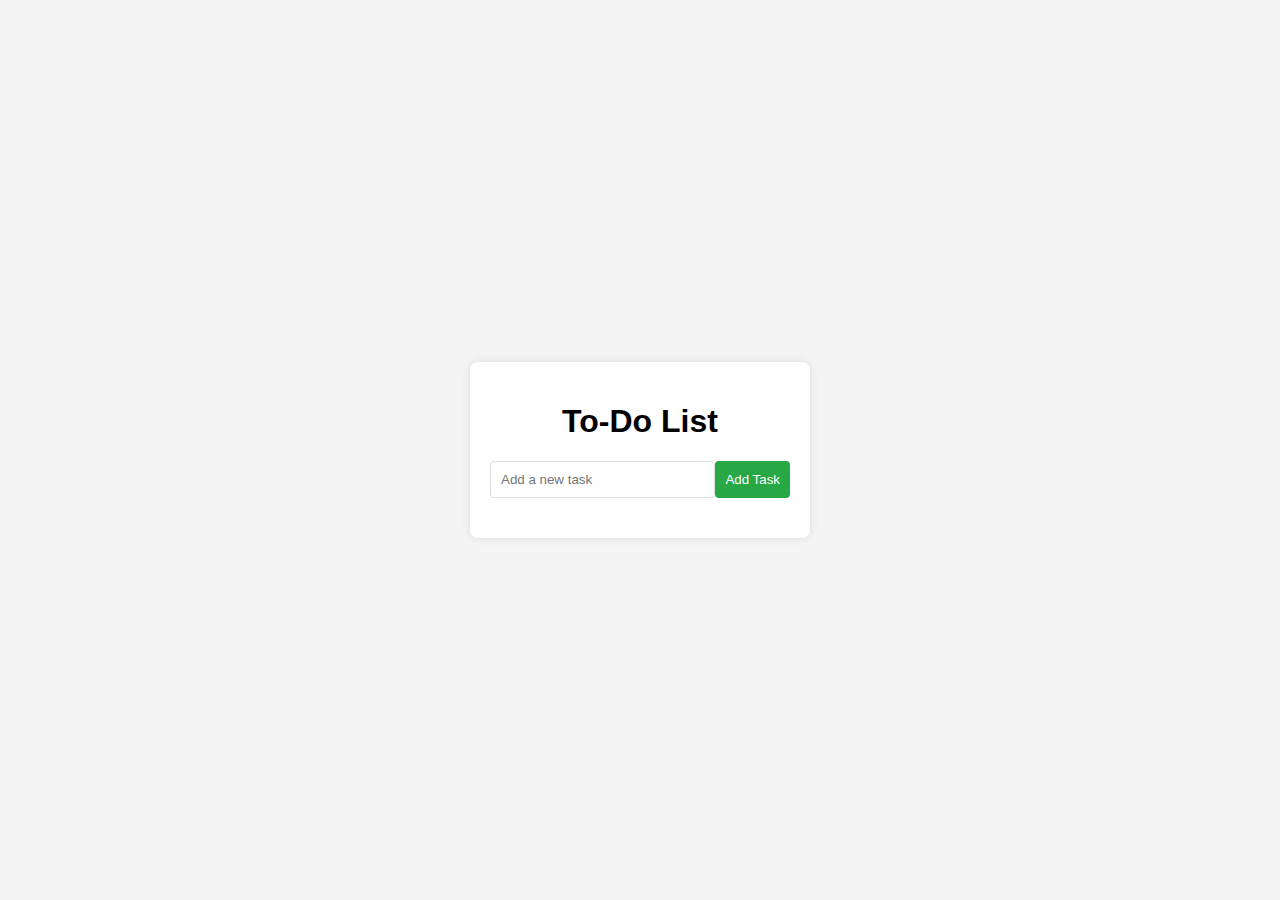
<file: Task2/index.html>
<!DOCTYPE html>
<html lang="en">
<head>
  <meta charset="UTF-8">
  <meta name="viewport" content="width=device-width, initial-scale=1.0">
  <title>To-Do List</title>
  <link rel="stylesheet" href="style.css">
</head>
<body>
  <div class="container">
    <h1>To-Do List</h1>
    <div class="input-group">
      <input type="text" id="taskInput" placeholder="Add a new task">
      <button id="addTaskButton">Add Task</button>
    </div>
    <ul id="taskList"></ul>
  </div>
  <script src="script.js"></script>
</body>
</html>
</file>
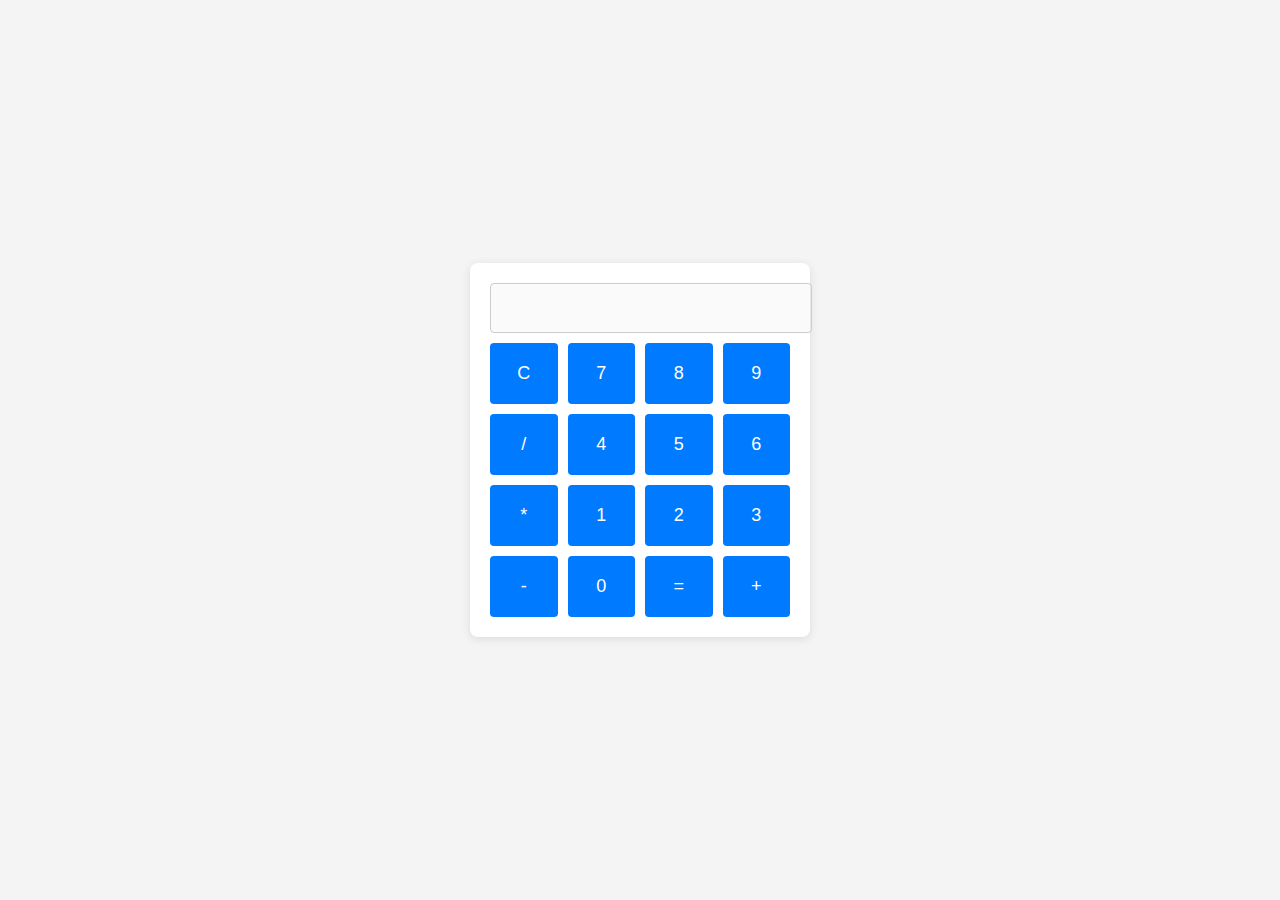
<file: Task4/index.html>
<!DOCTYPE html>
<html lang="en">
<head>
    <meta charset="UTF-8">
    <meta name="viewport" content="width=device-width, initial-scale=1.0">
    <title>Simple Calculator</title>
    <link rel="stylesheet" href="styles.css">
</head>
<body>
    <div class="calculator">
        <input type="text" id="display" disabled>
        <div class="buttons">
            <button onclick="clearDisplay()">C</button>
            <button onclick="appendToDisplay('7')">7</button>
            <button onclick="appendToDisplay('8')">8</button>
            <button onclick="appendToDisplay('9')">9</button>
            <button onclick="appendToDisplay('/')">/</button>
            <button onclick="appendToDisplay('4')">4</button>
            <button onclick="appendToDisplay('5')">5</button>
            <button onclick="appendToDisplay('6')">6</button>
            <button onclick="appendToDisplay('*')">*</button>
            <button onclick="appendToDisplay('1')">1</button>
            <button onclick="appendToDisplay('2')">2</button>
            <button onclick="appendToDisplay('3')">3</button>
            <button onclick="appendToDisplay('-')">-</button>
            <button onclick="appendToDisplay('0')">0</button>
            <button onclick="calculateResult()">=</button>
            <button onclick="appendToDisplay('+')">+</button>
        </div>
    </div>

    <script src="script.js"></script>
</body>
</html>
</file>
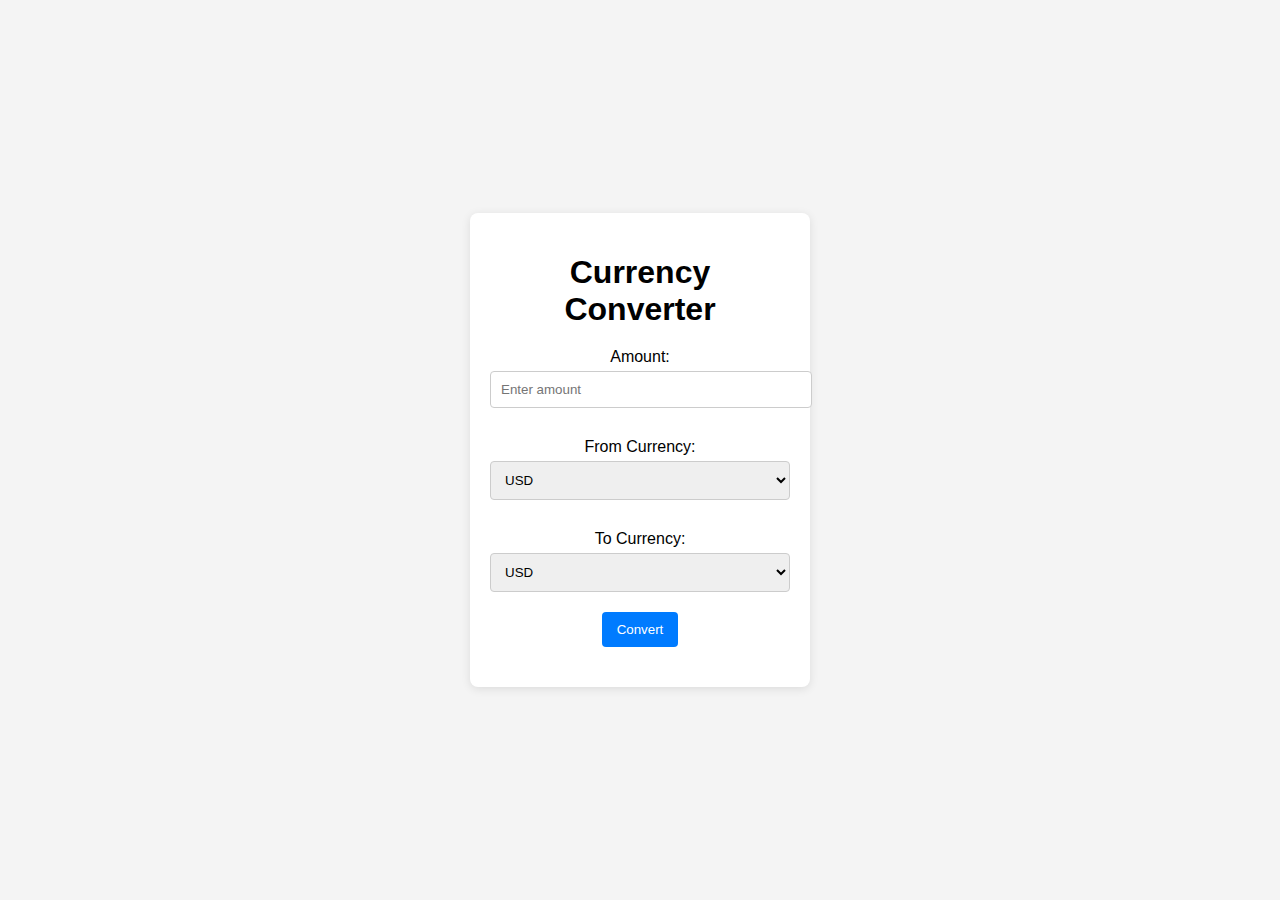
<file: Task5/index.html>
<!DOCTYPE html>
<html lang="en">
<head>
    <meta charset="UTF-8">
    <meta name="viewport" content="width=device-width, initial-scale=1.0">
    <title>Currency Converter</title>
    <link rel="stylesheet" href="styles.css">
</head>
<body>
    <div class="container">
        <h1>Currency Converter</h1>
        <label for="amount">Amount:</label>
        <input type="number" id="amount" placeholder="Enter amount" required>

        <label for="fromCurrency">From Currency:</label>
        <select id="fromCurrency">
            <option value="USD">USD</option>
            <option value="EUR">EUR</option>
            <option value="GBP">GBP</option>
        </select>

        <label for="toCurrency">To Currency:</label>
        <select id="toCurrency">
            <option value="USD">USD</option>
            <option value="EUR">EUR</option>
            <option value="GBP">GBP</option>
        </select>

        <button onclick="convertCurrency()">Convert</button>

        <div id="result"></div>
    </div>

    <script src="script.js"></script>
</body>
</html>
</file>
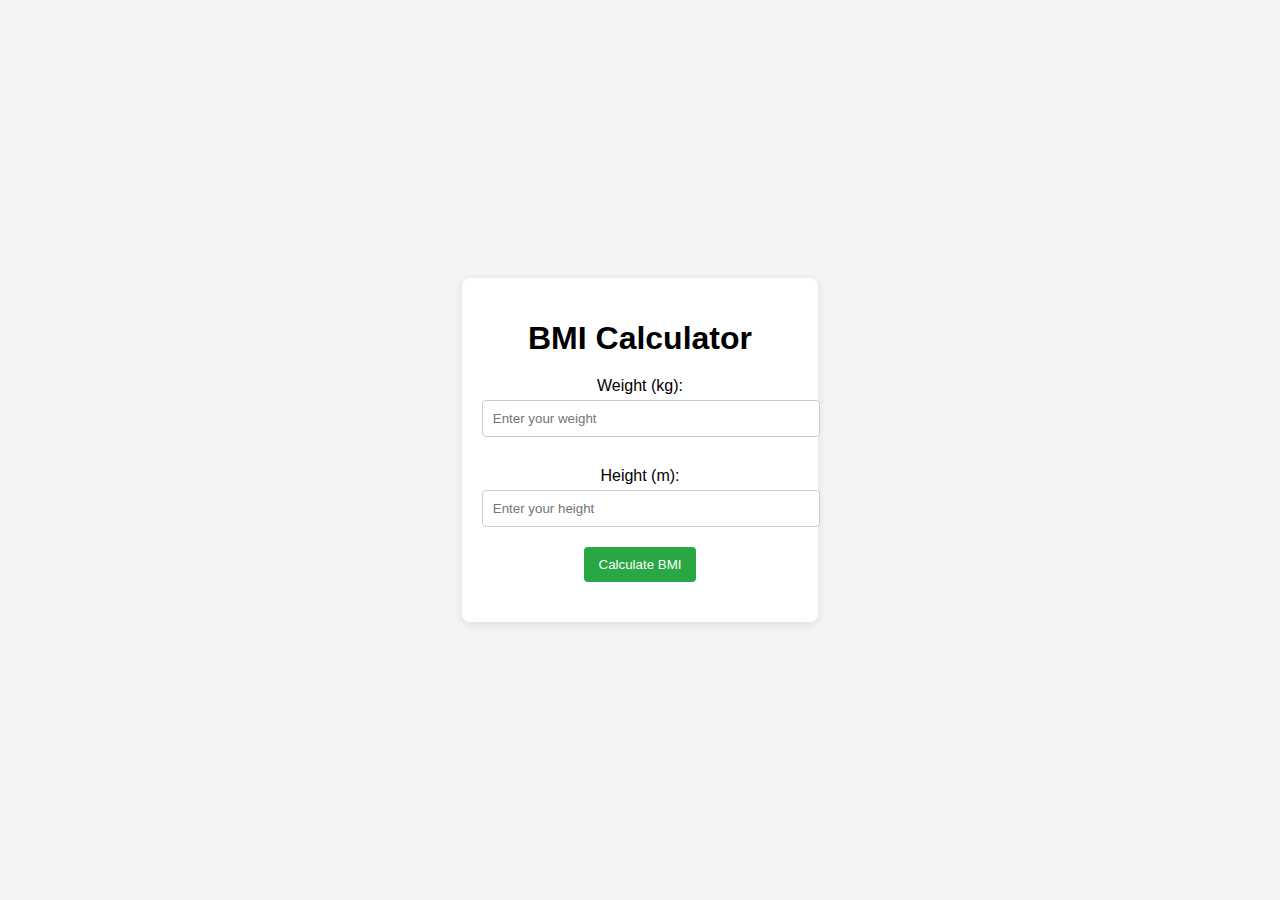
<file: Task8/index.html>
<!DOCTYPE html>
<html lang="en">
<head>
    <meta charset="UTF-8">
    <meta name="viewport" content="width=device-width, initial-scale=1.0">
    <title>BMI Calculator</title>
    <link rel="stylesheet" href="styles.css">
</head>
<body>
    <div class="container">
        <h1>BMI Calculator</h1>
        <label for="weight">Weight (kg):</label>
        <input type="number" id="weight" placeholder="Enter your weight" required>

        <label for="height">Height (m):</label>
        <input type="number" id="height" placeholder="Enter your height" step="0.01" required>

        <button onclick="calculateBMI()">Calculate BMI</button>

        <div id="result"></div>
    </div>

    <script src="script.js"></script>
</body>
</html>
</file>
<file: Task2/style.css>
body {
    font-family: Arial, sans-serif;
    background-color: #f4f4f4;
    display: flex;
    justify-content: center;
    align-items: center;
    height: 100vh;
    margin: 0;
  }
  
  .container {
    width: 300px;
    background-color: #fff;
    padding: 20px;
    border-radius: 8px;
    box-shadow: 0 0 10px rgba(0, 0, 0, 0.1);
  }
  
  h1 {
    text-align: center;
  }
  
  .input-group {
    display: flex;
    margin-bottom: 20px;
  }
  
  #taskInput {
    flex: 1;
    padding: 10px;
    border: 1px solid #ddd;
    border-radius: 4px;
  }
  
  #addTaskButton {
    padding: 10px;
    border: none;
    border-radius: 4px;
    background-color: #28a745;
    color: white;
    cursor: pointer;
  }
  
  #addTaskButton:hover {
    background-color: #218838;
  }
  
  ul {
    list-style-type: none;
    padding: 0;
  }
  
  li {
    display: flex;
    justify-content: space-between;
    padding: 10px;
    border-bottom: 1px solid #ddd;
  }
  
  button {
    border: none;
    background: none;
    cursor: pointer;
    color: #007bff;
  }
  
  button:hover {
    text-decoration: underline;
  }
</file>
<file: Task4/styles.css>
body {
    font-family: Arial, sans-serif;
    background-color: #f4f4f4;
    display: flex;
    justify-content: center;
    align-items: center;
    height: 100vh;
    margin: 0;
}

.calculator {
    background: white;
    border-radius: 8px;
    box-shadow: 0 2px 10px rgba(0, 0, 0, 0.1);
    padding: 20px;
    width: 300px;
}

input {
    width: 100%;
    padding: 10px;
    font-size: 24px;
    border: 1px solid #ccc;
    border-radius: 4px;
    margin-bottom: 10px;
    text-align: right;
}

.buttons {
    display: grid;
    grid-template-columns: repeat(4, 1fr);
    gap: 10px;
}

button {
    padding: 20px;
    font-size: 18px;
    background-color: #007bff;
    color: white;
    border: none;
    border-radius: 4px;
    cursor: pointer;
}

button:hover {
    background-color: #0056b3;
}
</file>
<file: Task5/styles.css>
body {
    font-family: Arial, sans-serif;
    background-color: #f4f4f4;
    display: flex;
    justify-content: center;
    align-items: center;
    height: 100vh;
    margin: 0;
}

.container {
    background: white;
    padding: 20px;
    border-radius: 8px;
    box-shadow: 0 2px 10px rgba(0, 0, 0, 0.1);
    text-align: center;
    width: 300px;
}

h1 {
    margin-bottom: 20px;
}

label {
    display: block;
    margin: 10px 0 5px;
}

input, select {
    width: 100%;
    padding: 10px;
    margin-bottom: 20px;
    border: 1px solid #ccc;
    border-radius: 4px;
}

button {
    padding: 10px 15px;
    background-color: #007bff;
    color: white;
    border: none;
    border-radius: 4px;
    cursor: pointer;
}

button:hover {
    background-color: #0056b3;
}

#result {
    margin-top: 20px;
    font-size: 1.2em;
}
</file>
<file: Task8/styles.css>
body {
    font-family: Arial, sans-serif;
    background-color: #f4f4f4;
    display: flex;
    justify-content: center;
    align-items: center;
    height: 100vh;
    margin: 0;
}

.container {
    background: white;
    padding: 20px;
    border-radius: 8px;
    box-shadow: 0 2px 10px rgba(0, 0, 0, 0.1);
    text-align: center;
}

h1 {
    margin-bottom: 20px;
}

label {
    display: block;
    margin: 10px 0 5px;
}

input {
    width: 100%;
    padding: 10px;
    margin-bottom: 20px;
    border: 1px solid #ccc;
    border-radius: 4px;
}

button {
    padding: 10px 15px;
    background-color: #28a745;
    color: white;
    border: none;
    border-radius: 4px;
    cursor: pointer;
}

button:hover {
    background-color: #218838;
}

#result {
    margin-top: 20px;
    font-size: 1.2em;
}
</file>
